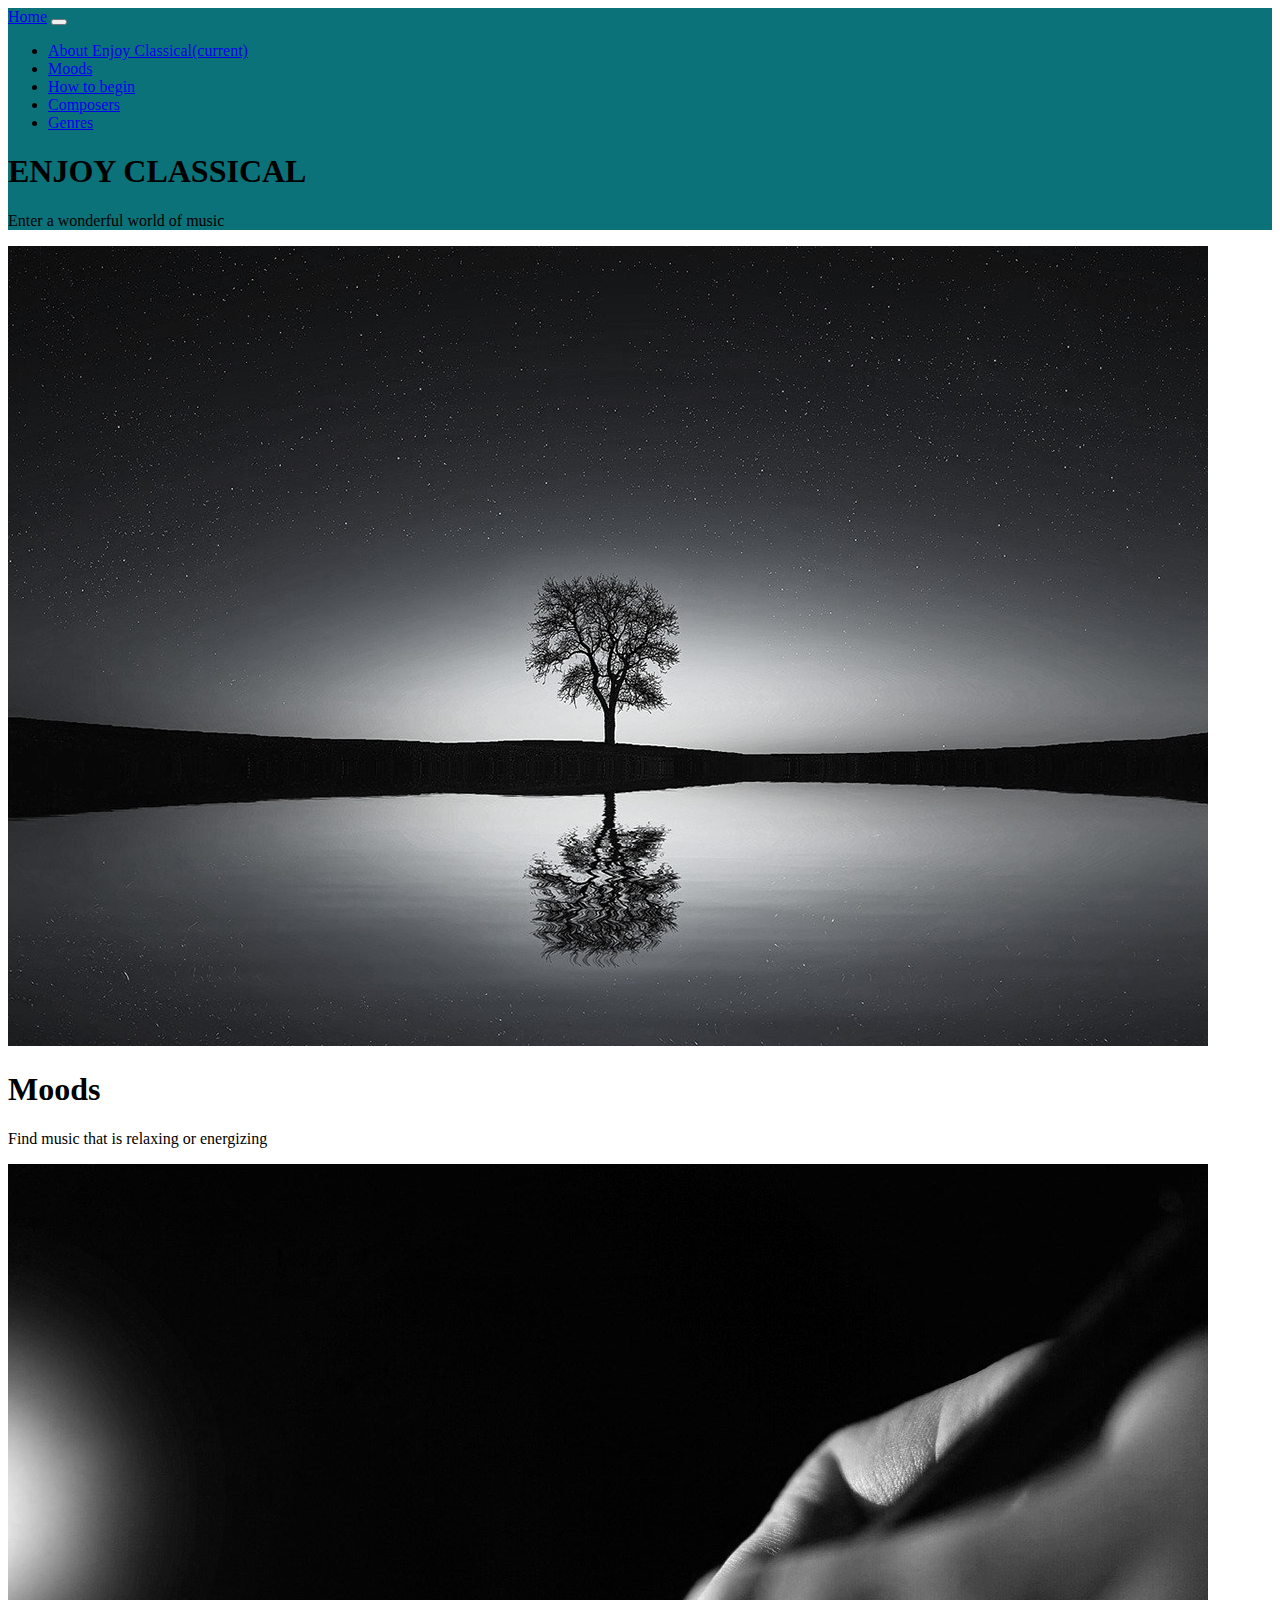
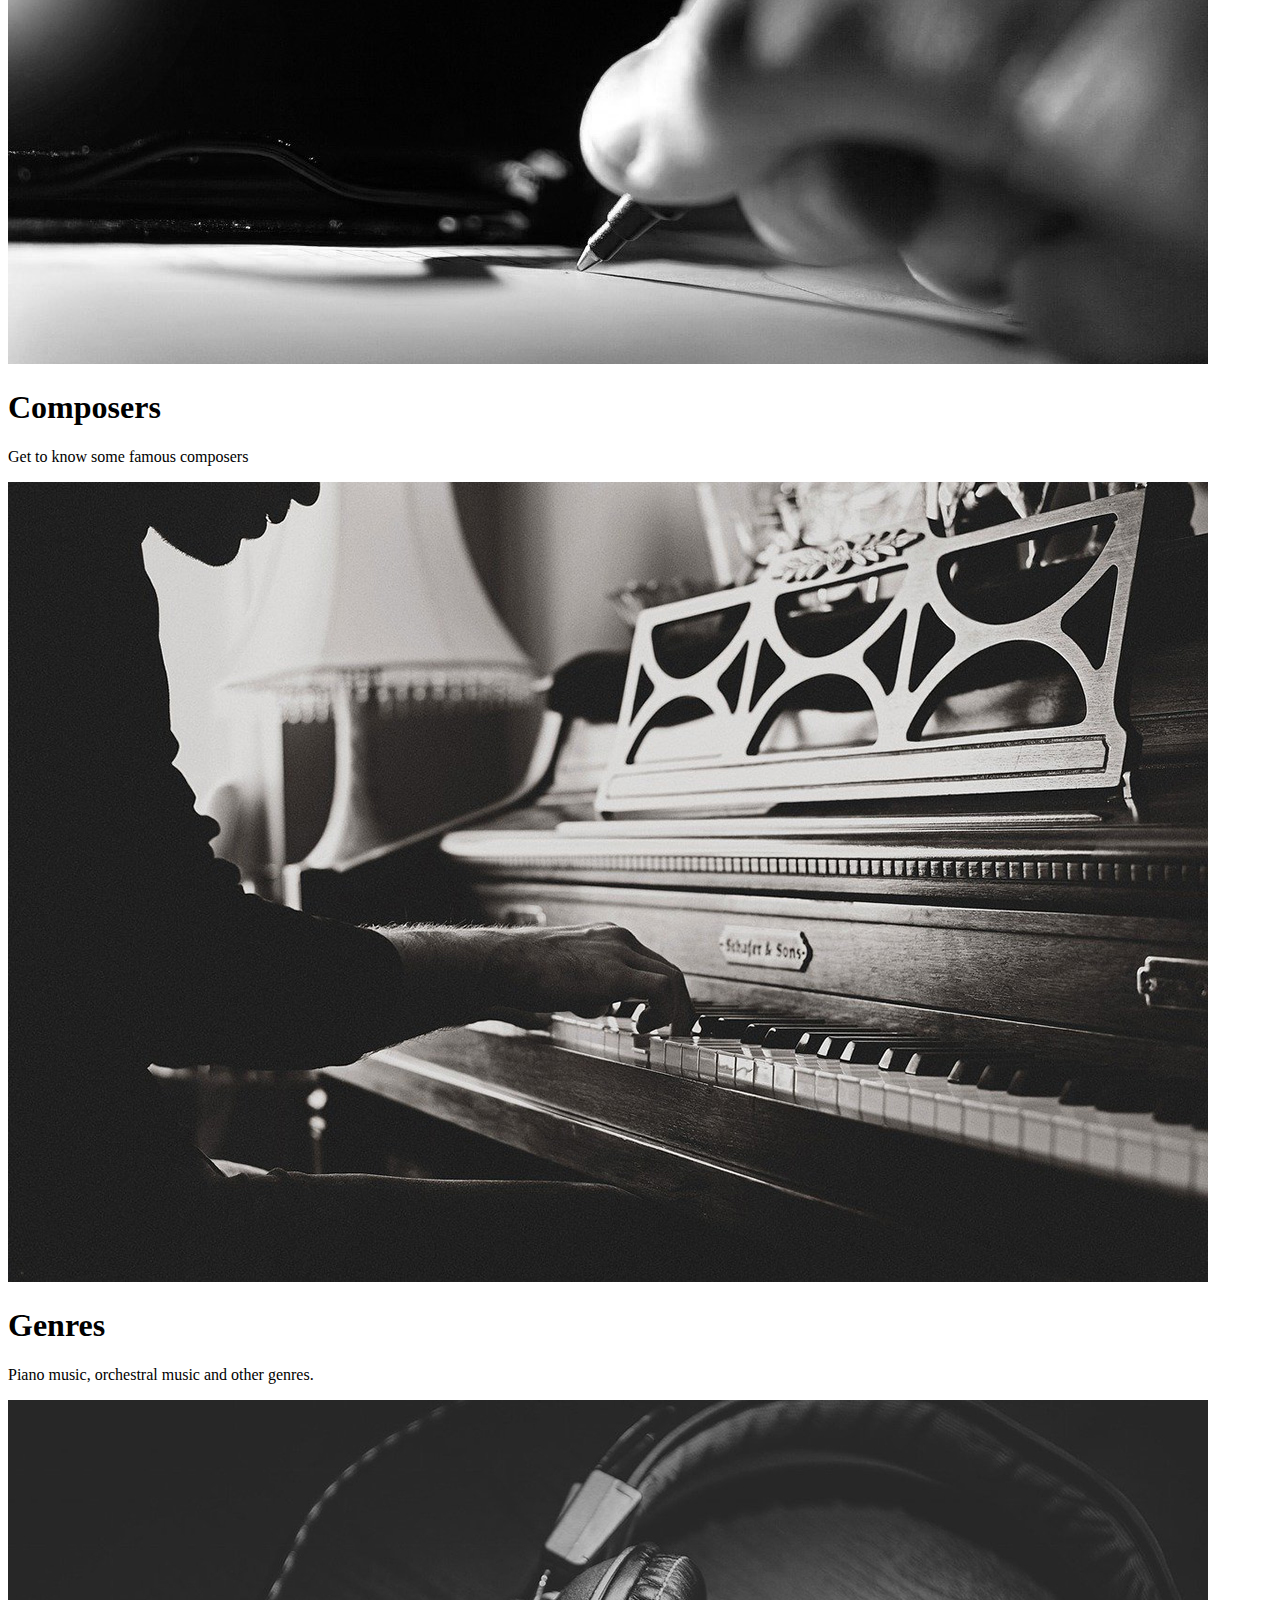
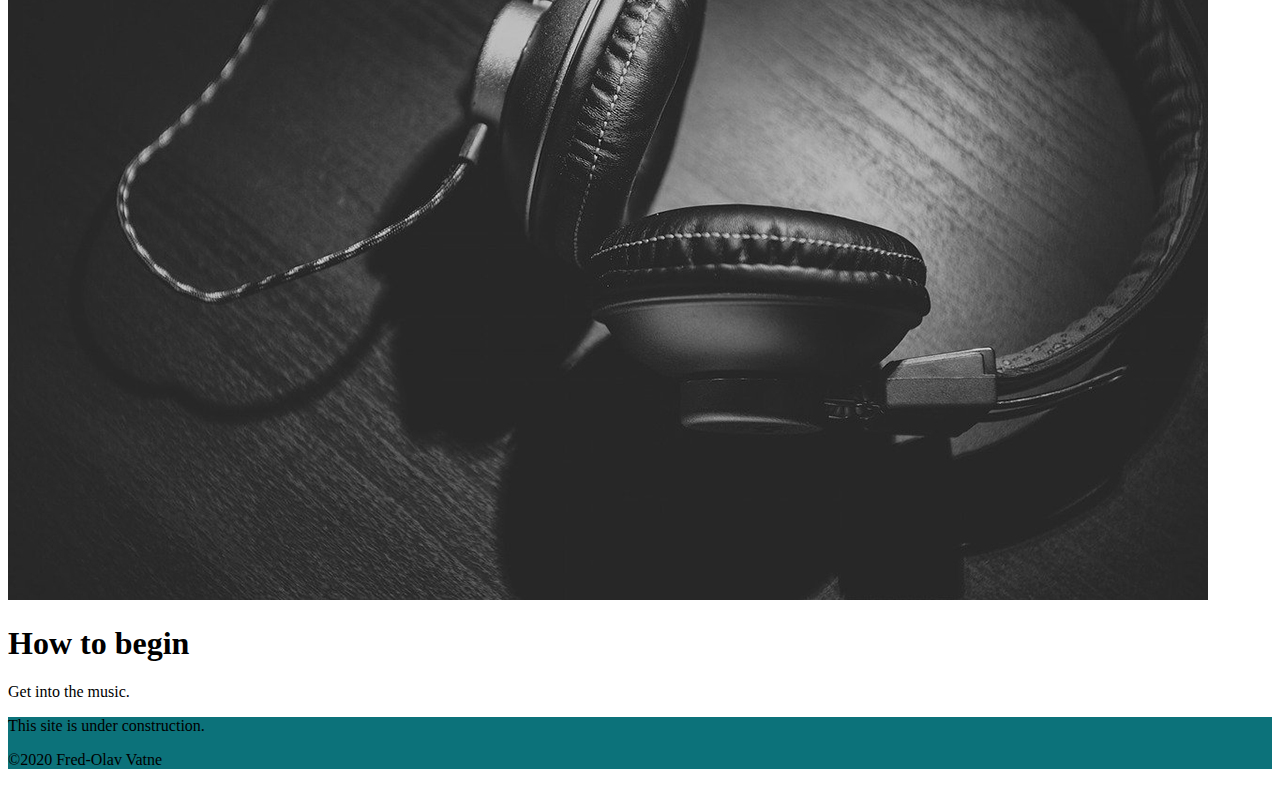
<file: index.html>
<!doctype html>
<html lang="en">
  <head>
    <!-- Required meta tags -->
    <meta charset="utf-8">
    <meta name="viewport" content="width=device-width, initial-scale=1">
    <!-- <meta name="viewport" content="width=device-width, initial-scale=1, shrink-to-fit=no"> -->

    <!-- Bootstrap CSS -->
    <link href="https://cdn.jsdelivr.net/npm/bootstrap@5.0.0-beta1/dist/css/bootstrap.min.css" rel="stylesheet" integrity="sha384-giJF6kkoqNQ00vy+HMDP7azOuL0xtbfIcaT9wjKHr8RbDVddVHyTfAAsrekwKmP1" crossorigin="anonymous">

    <!--<link rel="stylesheet" href="https://stackpath.bootstrapcdn.com/bootstrap/4.5.0/css/bootstrap.min.css" integrity="sha384-9aIt2nRpC12Uk9gS9baDl411NQApFmC26EwAOH8WgZl5MYYxFfc+NcPb1dKGj7Sk" crossorigin="anonymous">-->

    <link rel="stylesheet" type="text/css" href="ec.css">

    <title>Enjoy Classical</title>
  </head>

  <body>

    <div class="container-fluid text-center greencolor text-white">
      <header>
          <nav class="navbar navbar-expand-lg navbar-light greencolor text-white">
            <a class="navbar-brand text-white" href="index.html">Home</a>
            <button class="navbar-toggler" type="button" data-toggle="collapse" data-target="#navbarNavDropdown" aria-controls="navbarNavDropdown" aria-expanded="false" aria-label="Toggle navigation">
              <span class="navbar-toggler-icon"></span>
            </button>
            <div class="collapse navbar-collapse" id="navbarNavDropdown">
              <ul class="navbar-nav">
                <li class="nav-item active">
                  <a class="nav-link text-white" href="articles/about.html">About Enjoy Classical<span class="sr-only">(current)</span></a>
                </li>
                <li class="nav-item">
                  <a class="nav-link text-white" href="articles/moods.html">Moods</a>
                </li>
                <li class="nav-item">
                  <a class="nav-link text-white" href="articles/playlists.html">How to begin</a>
                </li>
                <li class="nav-item">
                  <a class="nav-link text-white" href="articles/composers.html">Composers</a>
                </li>
                <li class="nav-item">
                  <a class="nav-link text-white" href="articles/genres.html">Genres</a>
                </li>
              </ul>
            </div>
          </nav>

          <h1 class="display-4 py-3">ENJOY CLASSICAL</h1>
          <p class="lead pb-4">Enter a wonderful world of music</p>
      </header>
    </div>

<!-- Hovudseksjonane på forsida -->
    <div class="container-fluid text-center">
      <div class="row">
        <div class="col-lg-6 pt-5">
          <a href="articles/moods.html">
            <img src="images/tree.jpg" class="img-fluid rounded" alt="Tree">
          </a>
          <h1 class="display-4 mt-2">Moods</h1>
           <p class="lead mb-4">Find music that is relaxing or energizing</p>
        </div>
        <div class="col-lg-6 pt-5">
          <a href="articles/composers.html"><img src="images/pen.jpg" class="img-fluid rounded" alt="A pen writing on paper."></a>
          <h1 class="display-4 mt-2">Composers</h1>
          <p class="lead mb-4">Get to know some famous composers</p>
        </div>
      </div>
    </div>

    <div class="container-fluid text-center">
        <div class="row">
          <div class="col-lg-6 py-5">
            <a href="articles/genres.html"><img src="images/piano.jpg" class="img-fluid rounded" alt="Piano"></a>
            <h1 class="display-4 mt-2">Genres</h1>
            <p class="lead mb-4">Piano music, orchestral music and other genres.</p>
          </div>
          <div class="col-lg-6 py-5">
            <a href="articles/playlists.html"><img src="images/headphones.jpg"class="img-fluid rounded" alt="Headphones"></a>
            <h1 class="display-4 mt-2">How to begin</h1>
            <p class="lead mb-4">Get into the music.</p>
          </div>
        </div>
      </div>

    <footer class="container-fluid text-center greencolor text-white">
      <p class="pt-5">This site is under construction.</p>
      <p class="pb-5">&copy;2020 Fred-Olav Vatne</p>
    </footer>

    <!-- Optional JavaScript -->
    <script src="https://cdn.jsdelivr.net/npm/bootstrap@5.0.0-beta1/dist/js/bootstrap.bundle.min.js" integrity="sha384-ygbV9kiqUc6oa4msXn9868pTtWMgiQaeYH7/t7LECLbyPA2x65Kgf80OJFdroafW" crossorigin="anonymous"></script>


    <!-- <script src="https://code.jquery.com/jquery-3.5.1.slim.min.js" integrity="sha384-DfXdz2htPH0lsSSs5nCTpuj/zy4C+OGpamoFVy38MVBnE+IbbVYUew+OrCXaRkfj" crossorigin="anonymous"></script>
    <script src="https://cdn.jsdelivr.net/npm/popper.js@1.16.0/dist/umd/popper.min.js" integrity="sha384-Q6E9RHvbIyZFJoft+2mJbHaEWldlvI9IOYy5n3zV9zzTtmI3UksdQRVvoxMfooAo" crossorigin="anonymous"></script>
    <script src="https://stackpath.bootstrapcdn.com/bootstrap/4.5.0/js/bootstrap.min.js" integrity="sha384-OgVRvuATP1z7JjHLkuOU7Xw704+h835Lr+6QL9UvYjZE3Ipu6Tp75j7Bh/kR0JKI" crossorigin="anonymous"></script>-->
  </body>
</html>
</file>
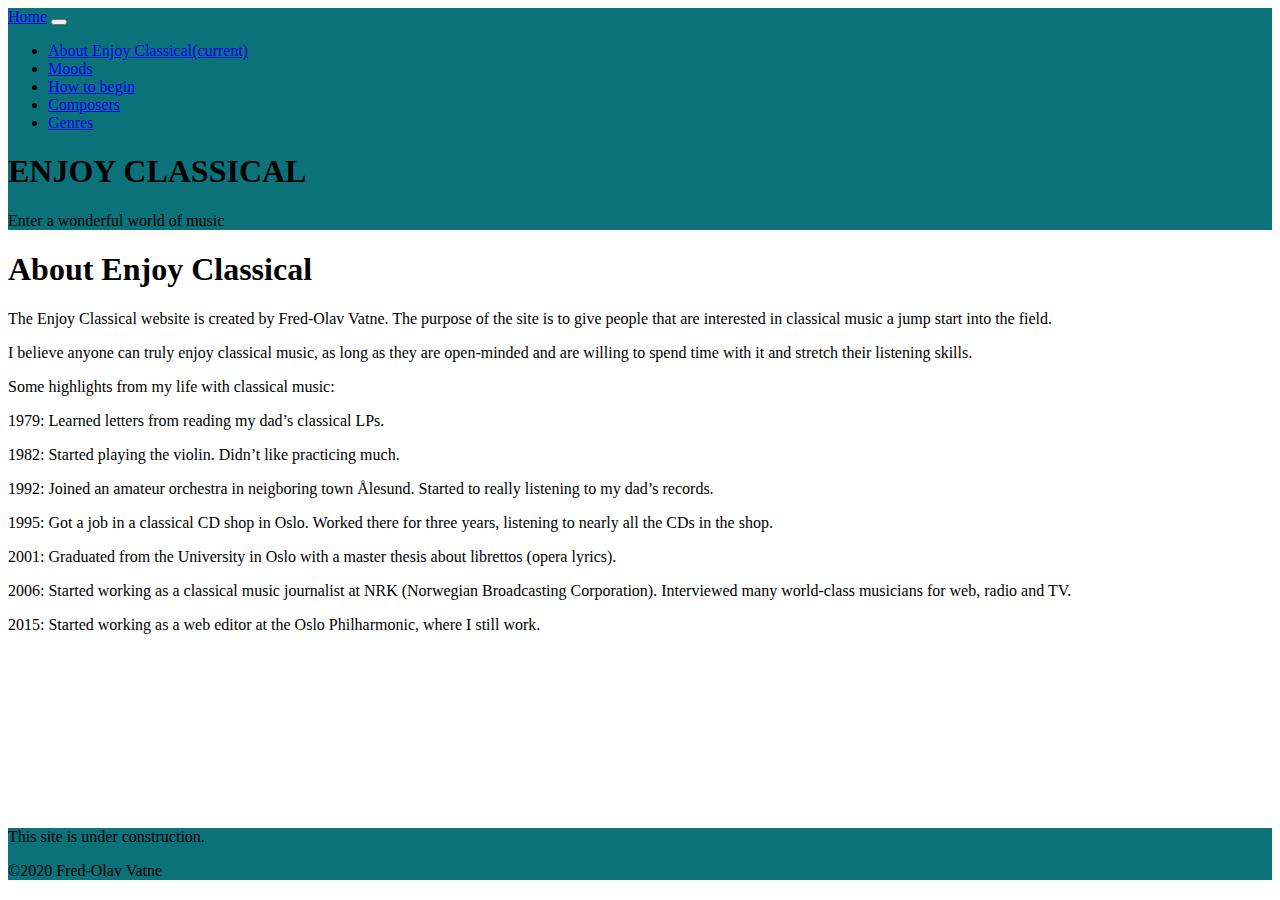
<file: articles/about.html>
<!doctype html>
<html lang="en">
  <head>
    <!-- Required meta tags -->
    <meta charset="utf-8">
    <meta name="viewport" content="width=device-width, initial-scale=1, shrink-to-fit=no">

    <!-- Bootstrap CSS -->
    <link rel="stylesheet" href="https://stackpath.bootstrapcdn.com/bootstrap/4.5.0/css/bootstrap.min.css" integrity="sha384-9aIt2nRpC12Uk9gS9baDl411NQApFmC26EwAOH8WgZl5MYYxFfc+NcPb1dKGj7Sk" crossorigin="anonymous">

    <link rel="stylesheet" href="/ec.css" type="text/css">

    <title>Enjoy Classical</title>
  </head>

  <body>
    <div class="wrap">
      <div class="container-fluid text-center greencolor text-white">
        <header>
            <nav class="navbar navbar-expand-lg navbar-light greencolor text-white">
              <a class="navbar-brand text-white" href="/index.html">Home</a>
              <button class="navbar-toggler" type="button" data-toggle="collapse" data-target="#navbarNavDropdown" aria-controls="navbarNavDropdown" aria-expanded="false" aria-label="Toggle navigation">
                <span class="navbar-toggler-icon"></span>
              </button>
              <div class="collapse navbar-collapse" id="navbarNavDropdown">
                <ul class="navbar-nav">
                  <li class="nav-item active">
                    <a class="nav-link text-white" href="about.html">About Enjoy Classical<span class="sr-only">(current)</span></a>
                  </li>
                  <li class="nav-item">
                    <a class="nav-link text-white" href="moods.html">Moods</a>
                  </li>
                  <li class="nav-item">
                    <a class="nav-link text-white" href="playlists.html">How to begin</a>
                  </li>
                  <li class="nav-item">
                    <a class="nav-link text-white" href="composers.html">Composers</a>
                  </li>
                  <li class="nav-item">
                    <a class="nav-link text-white" href="genres.html">Genres</a>
                  </li>
                </ul>
              </div>
            </nav>

            <h1 class="display-4 pt-1">ENJOY CLASSICAL</h1>
            <p class="lead pb-3">Enter a wonderful world of music</p>
        </header>
      </div>

<!-- Hovudseksjonane på forsida -->
<main class="container text-center">

  <div class="row">
    <div class="col-lg-8 mx-auto">
      <!--  <img src="/images/tree.jpg" class="img-fluid rounded mb-3" alt="Tree">  -->

        <h1>About Enjoy Classical</h1>

      <div class="left">
        <p class="lead">The Enjoy Classical website is created by Fred-Olav Vatne.
          The purpose of the site is to give people that are interested in classical music a jump start into the field.</p>
        <p>I believe anyone can truly enjoy classical music, as long as they are open-minded
          and are willing to spend time with it and stretch their listening skills.</p>
        <p>Some highlights from my life with classical music:</p>
        <p>1979: Learned letters from reading my dad’s classical LPs.</p>
        <p>1982: Started playing the violin. Didn’t like practicing much.</p>
        <p>1992: Joined an amateur orchestra in neigboring town Ålesund. Started to really listening to my dad’s records.</p>
        <p>1995: Got a job in a classical CD shop in Oslo. Worked there for three years, listening to nearly all the CDs in the shop.</p>
        <p>2001: Graduated from the University in Oslo with a master thesis about librettos (opera lyrics).</p>
        <p>2006: Started working as a classical music journalist at NRK (Norwegian Broadcasting Corporation).
          Interviewed many world-class musicians for web, radio and TV.</p>
        <p>2015: Started working as a web editor at the Oslo Philharmonic, where I still work.
        </p>
      </div>
    </div>
  </div>
</main>
  </div>

      <footer class="container-fluid text-center greencolor text-white">
        <p class="pt-3">This site is under construction.</p>
        <p class="pb-3">&copy;2020 Fred-Olav Vatne</p>
      </footer>

    <!-- Optional JavaScript -->
    <!-- jQuery first, then Popper.js, then Bootstrap JS -->
    <script src="https://code.jquery.com/jquery-3.5.1.slim.min.js" integrity="sha384-DfXdz2htPH0lsSSs5nCTpuj/zy4C+OGpamoFVy38MVBnE+IbbVYUew+OrCXaRkfj" crossorigin="anonymous"></script>
    <script src="https://cdn.jsdelivr.net/npm/popper.js@1.16.0/dist/umd/popper.min.js" integrity="sha384-Q6E9RHvbIyZFJoft+2mJbHaEWldlvI9IOYy5n3zV9zzTtmI3UksdQRVvoxMfooAo" crossorigin="anonymous"></script>
    <script src="https://stackpath.bootstrapcdn.com/bootstrap/4.5.0/js/bootstrap.min.js" integrity="sha384-OgVRvuATP1z7JjHLkuOU7Xw704+h835Lr+6QL9UvYjZE3Ipu6Tp75j7Bh/kR0JKI" crossorigin="anonymous"></script>
  </body>
</html>
</file>
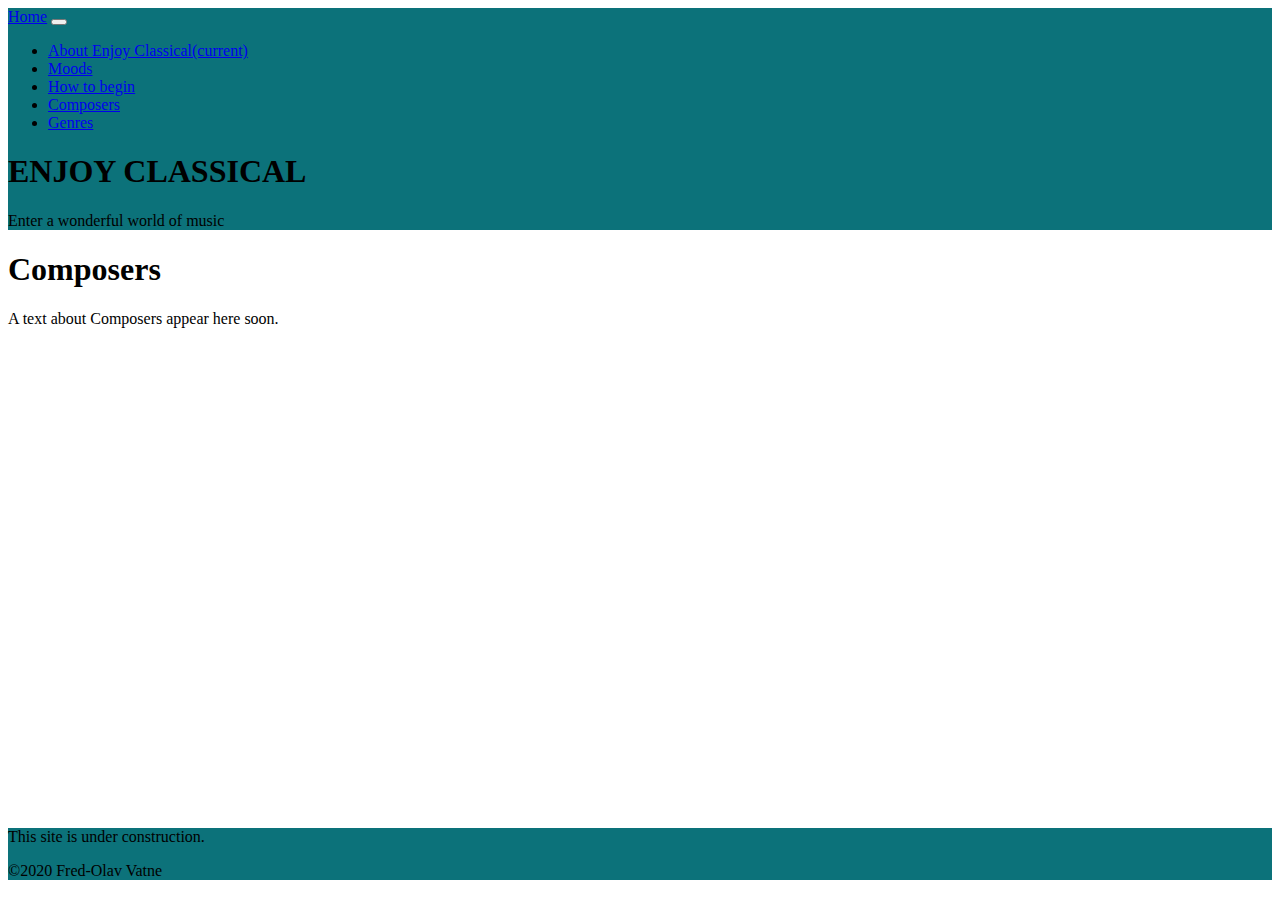
<file: articles/composers.html>
<!doctype html>
<html lang="en">
  <head>
    <!-- Required meta tags -->
    <meta charset="utf-8">
    <meta name="viewport" content="width=device-width, initial-scale=1, shrink-to-fit=no">

    <!-- Bootstrap CSS -->
    <link rel="stylesheet" href="https://stackpath.bootstrapcdn.com/bootstrap/4.5.0/css/bootstrap.min.css" integrity="sha384-9aIt2nRpC12Uk9gS9baDl411NQApFmC26EwAOH8WgZl5MYYxFfc+NcPb1dKGj7Sk" crossorigin="anonymous">

    <link rel="stylesheet" href="/ec.css" type="text/css">

    <title>Enjoy Classical</title>
  </head>

  <body>
    <div class="wrap">
      <div class="container-fluid text-center greencolor text-white">
        <header>
            <nav class="navbar navbar-expand-lg navbar-light greencolor text-white">
              <a class="navbar-brand text-white" href="/index.html">Home</a>
              <button class="navbar-toggler" type="button" data-toggle="collapse" data-target="#navbarNavDropdown" aria-controls="navbarNavDropdown" aria-expanded="false" aria-label="Toggle navigation">
                <span class="navbar-toggler-icon"></span>
              </button>
              <div class="collapse navbar-collapse" id="navbarNavDropdown">
                <ul class="navbar-nav">
                  <li class="nav-item active">
                    <a class="nav-link text-white" href="about.html">About Enjoy Classical<span class="sr-only">(current)</span></a>
                  </li>
                  <li class="nav-item">
                    <a class="nav-link text-white" href="moods.html">Moods</a>
                  </li>
                  <li class="nav-item">
                    <a class="nav-link text-white" href="playlists.html">How to begin</a>
                  </li>
                  <li class="nav-item">
                    <a class="nav-link text-white" href="composers.html">Composers</a>
                  </li>
                  <li class="nav-item">
                    <a class="nav-link text-white" href="genres.html">Genres</a>
                  </li>
                </ul>
              </div>
            </nav>

            <h1 class="display-4 pt-1">ENJOY CLASSICAL</h1>
            <p class="lead pb-3">Enter a wonderful world of music</p>
        </header>
      </div>

<!-- Hovudseksjonane på forsida -->
    <main class="container-fluid text-center">

        <!--  <img src="/images/tree.jpg" class="img-fluid rounded mb-3" alt="Tree">  -->

          <h1>Composers</h1>

          <p>A text about Composers appear here soon.</p>

    </main>
  </div>

      <footer class="container-fluid text-center greencolor text-white">
        <p class="pt-3">This site is under construction.</p>
        <p class="pb-3">&copy;2020 Fred-Olav Vatne</p>
      </footer>

    <!-- Optional JavaScript -->
    <!-- jQuery first, then Popper.js, then Bootstrap JS -->
    <script src="https://code.jquery.com/jquery-3.5.1.slim.min.js" integrity="sha384-DfXdz2htPH0lsSSs5nCTpuj/zy4C+OGpamoFVy38MVBnE+IbbVYUew+OrCXaRkfj" crossorigin="anonymous"></script>
    <script src="https://cdn.jsdelivr.net/npm/popper.js@1.16.0/dist/umd/popper.min.js" integrity="sha384-Q6E9RHvbIyZFJoft+2mJbHaEWldlvI9IOYy5n3zV9zzTtmI3UksdQRVvoxMfooAo" crossorigin="anonymous"></script>
    <script src="https://stackpath.bootstrapcdn.com/bootstrap/4.5.0/js/bootstrap.min.js" integrity="sha384-OgVRvuATP1z7JjHLkuOU7Xw704+h835Lr+6QL9UvYjZE3Ipu6Tp75j7Bh/kR0JKI" crossorigin="anonymous"></script>
  </body>
</html>
</file>
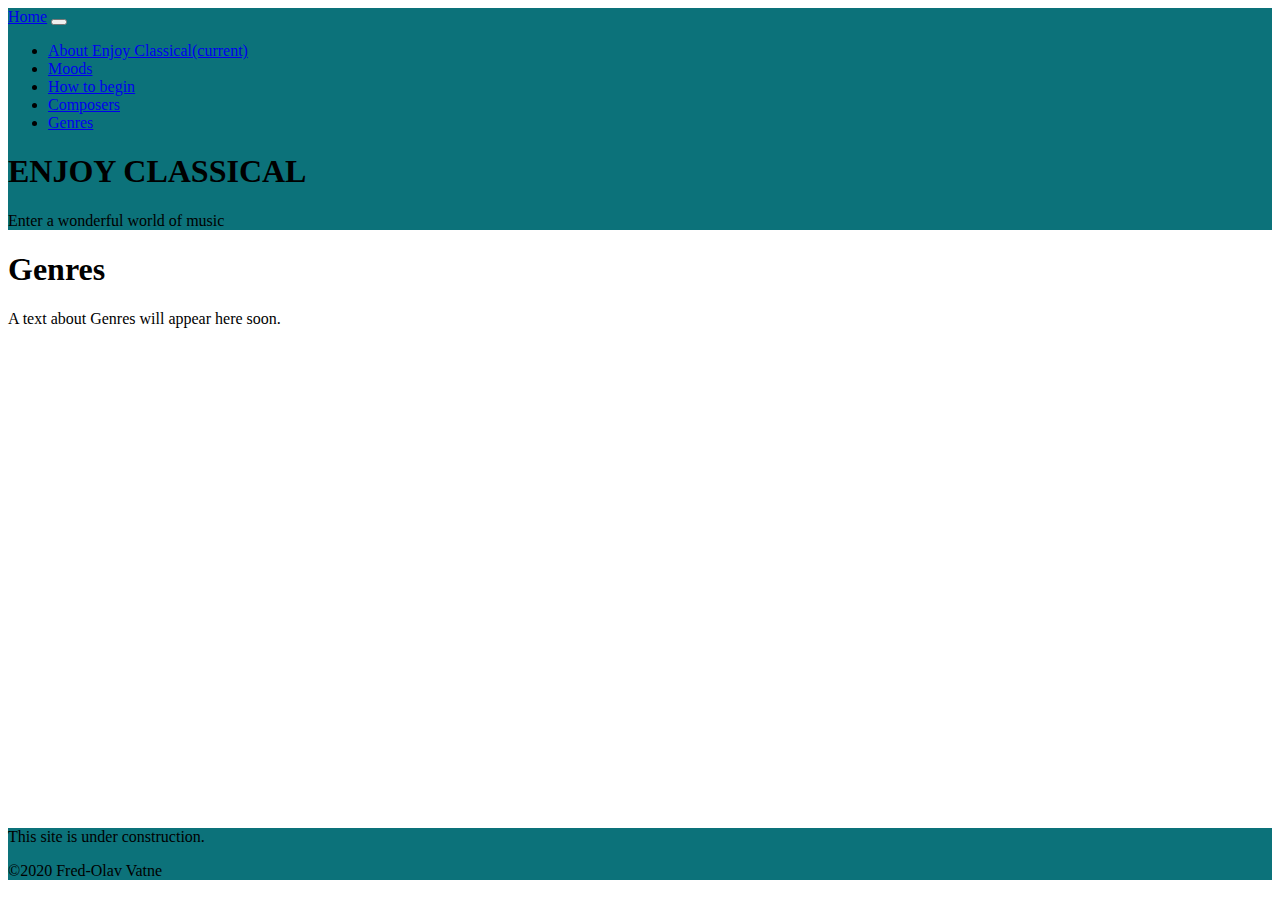
<file: articles/genres.html>
<!doctype html>
<html lang="en">
  <head>
    <!-- Required meta tags -->
    <meta charset="utf-8">
    <meta name="viewport" content="width=device-width, initial-scale=1, shrink-to-fit=no">

    <!-- Bootstrap CSS -->
    <link rel="stylesheet" href="https://stackpath.bootstrapcdn.com/bootstrap/4.5.0/css/bootstrap.min.css" integrity="sha384-9aIt2nRpC12Uk9gS9baDl411NQApFmC26EwAOH8WgZl5MYYxFfc+NcPb1dKGj7Sk" crossorigin="anonymous">

    <link rel="stylesheet" href="/ec.css" type="text/css">

    <title>Enjoy Classical</title>
  </head>

  <body>
    <div class="wrap">
      <div class="container-fluid text-center greencolor text-white">
        <header>
            <nav class="navbar navbar-expand-lg navbar-light greencolor text-white">
              <a class="navbar-brand text-white" href="/index.html">Home</a>
              <button class="navbar-toggler" type="button" data-toggle="collapse" data-target="#navbarNavDropdown" aria-controls="navbarNavDropdown" aria-expanded="false" aria-label="Toggle navigation">
                <span class="navbar-toggler-icon"></span>
              </button>
              <div class="collapse navbar-collapse" id="navbarNavDropdown">
                <ul class="navbar-nav">
                  <li class="nav-item active">
                    <a class="nav-link text-white" href="about.html">About Enjoy Classical<span class="sr-only">(current)</span></a>
                  </li>
                  <li class="nav-item">
                    <a class="nav-link text-white" href="moods.html">Moods</a>
                  </li>
                  <li class="nav-item">
                    <a class="nav-link text-white" href="playlists.html">How to begin</a>
                  </li>
                  <li class="nav-item">
                    <a class="nav-link text-white" href="composers.html">Composers</a>
                  </li>
                  <li class="nav-item">
                    <a class="nav-link text-white" href="genres.html">Genres</a>
                  </li>
                </ul>
              </div>
            </nav>

            <h1 class="display-4 pt-1">ENJOY CLASSICAL</h1>
            <p class="lead pb-3">Enter a wonderful world of music</p>
        </header>
      </div>

<!-- Hovudseksjonane på forsida -->
    <main class="container-fluid text-center">

        <!--  <img src="/images/tree.jpg" class="img-fluid rounded mb-3" alt="Tree">  -->

          <h1>Genres</h1>

          <p>A text about Genres will appear here soon.</p>

    </main>
  </div>

      <footer class="container-fluid text-center greencolor text-white">
        <p class="pt-3">This site is under construction.</p>
        <p class="pb-3">&copy;2020 Fred-Olav Vatne</p>
      </footer>

    <!-- Optional JavaScript -->
    <!-- jQuery first, then Popper.js, then Bootstrap JS -->
    <script src="https://code.jquery.com/jquery-3.5.1.slim.min.js" integrity="sha384-DfXdz2htPH0lsSSs5nCTpuj/zy4C+OGpamoFVy38MVBnE+IbbVYUew+OrCXaRkfj" crossorigin="anonymous"></script>
    <script src="https://cdn.jsdelivr.net/npm/popper.js@1.16.0/dist/umd/popper.min.js" integrity="sha384-Q6E9RHvbIyZFJoft+2mJbHaEWldlvI9IOYy5n3zV9zzTtmI3UksdQRVvoxMfooAo" crossorigin="anonymous"></script>
    <script src="https://stackpath.bootstrapcdn.com/bootstrap/4.5.0/js/bootstrap.min.js" integrity="sha384-OgVRvuATP1z7JjHLkuOU7Xw704+h835Lr+6QL9UvYjZE3Ipu6Tp75j7Bh/kR0JKI" crossorigin="anonymous"></script>
  </body>
</html>
</file>
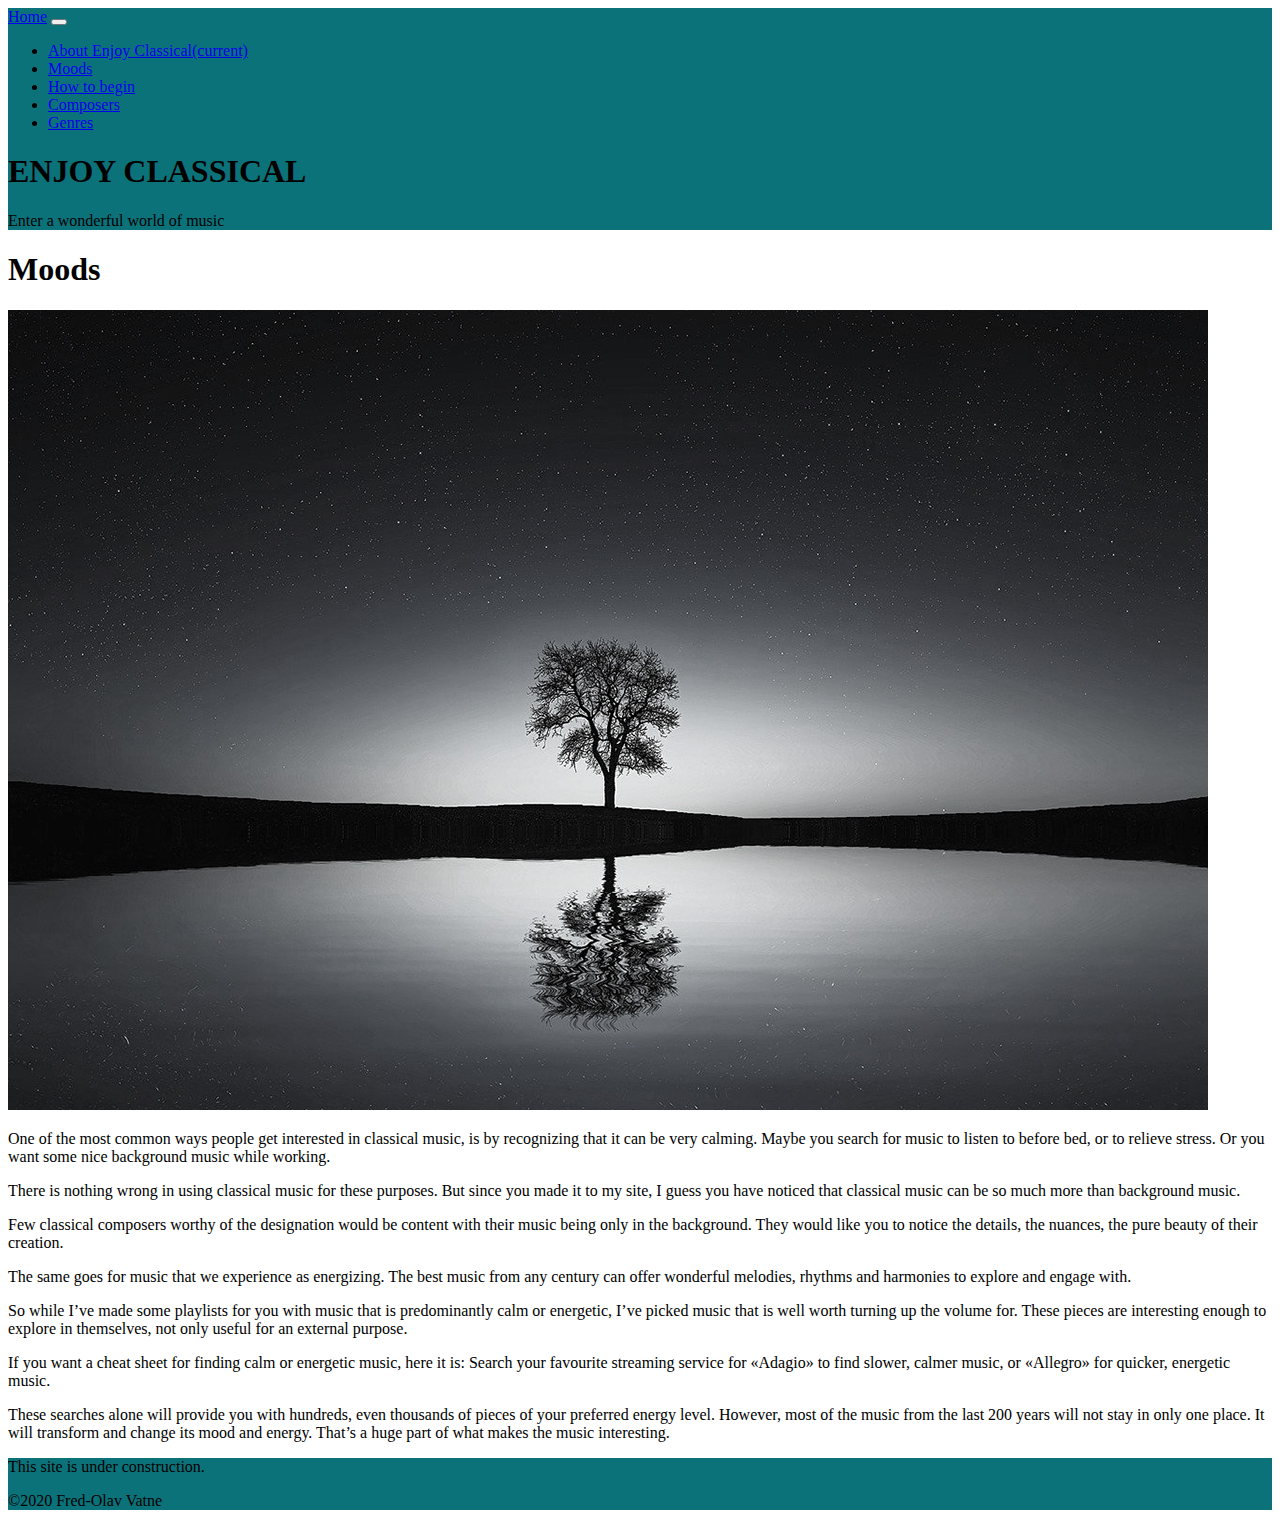
<file: articles/moods.html>
<!doctype html>
<html lang="en">
  <head>
    <!-- Required meta tags -->
    <meta charset="utf-8">
    <meta name="viewport" content="width=device-width, initial-scale=1, shrink-to-fit=no">

    <!-- Bootstrap CSS -->
    <link rel="stylesheet" href="https://stackpath.bootstrapcdn.com/bootstrap/4.5.0/css/bootstrap.min.css" integrity="sha384-9aIt2nRpC12Uk9gS9baDl411NQApFmC26EwAOH8WgZl5MYYxFfc+NcPb1dKGj7Sk" crossorigin="anonymous">

    <link rel="stylesheet" href="/ec.css" type="text/css">

    <title>Enjoy Classical</title>
  </head>

  <body>
    <div class="wrap">
      <div class="container-fluid text-center greencolor text-white">
        <header>
            <nav class="navbar navbar-expand-lg navbar-light greencolor text-white">
              <a class="navbar-brand text-white" href="/index.html">Home</a>
              <button class="navbar-toggler" type="button" data-toggle="collapse" data-target="#navbarNavDropdown" aria-controls="navbarNavDropdown" aria-expanded="false" aria-label="Toggle navigation">
                <span class="navbar-toggler-icon"></span>
              </button>
              <div class="collapse navbar-collapse" id="navbarNavDropdown">
                <ul class="navbar-nav">
                  <li class="nav-item active">
                    <a class="nav-link text-white" href="about.html">About Enjoy Classical<span class="sr-only">(current)</span></a>
                  </li>
                  <li class="nav-item">
                    <a class="nav-link text-white" href="moods.html">Moods</a>
                  </li>
                  <li class="nav-item">
                    <a class="nav-link text-white" href="playlists.html">How to begin</a>
                  </li>
                  <li class="nav-item">
                    <a class="nav-link text-white" href="composers.html">Composers</a>
                  </li>
                  <li class="nav-item">
                    <a class="nav-link text-white" href="genres.html">Genres</a>
                  </li>
                </ul>
              </div>
            </nav>

            <h1 class="display-4 pt-1">ENJOY CLASSICAL</h1>
            <p class="lead pb-3">Enter a wonderful world of music</p>
        </header>
      </div>

<!-- Hovudseksjonane på forsida -->
    <main class="container text-center">

      <div class="row">
        <div class="col-lg-8 mx-auto">
          <!--  <img src="/images/tree.jpg" class="img-fluid rounded mb-3" alt="Tree">  -->

            <h1>Moods</h1>

            <img src="/images/tree.jpg" class="img-fluid rounded mb-2" alt="Tree">
            <div class="left">
              <p class="lead">One of the most common ways people get interested in classical music, is by recognizing that it can be very calming.
                Maybe you search for music to listen to before bed, or to relieve stress. Or you want some nice background music while working.</p>
              <p class="lead">There is nothing wrong in using classical music for these purposes.
                  But since you made it to my site, I guess you have noticed that classical music can be so much more than background music.</p>
              <p>Few classical composers worthy of the designation would be content with their music being only in the background.
                They would like you to notice the details, the nuances, the pure beauty of their creation.</p>
              <p>The same goes for music that we experience as energizing.
                The best music from any century can offer wonderful melodies, rhythms and harmonies to explore and engage with.</p>
              <p>So while I’ve made some playlists for you with music that is predominantly calm or energetic,
                I’ve picked music that is well worth turning up the volume for.
                These pieces are interesting enough to explore in themselves, not only useful for an external purpose.</p>
              <p>If you want a cheat sheet for finding calm or energetic music, here it is:
                Search your favourite streaming service for «Adagio» to find slower, calmer music, or «Allegro» for quicker, energetic music.</p>
              <p>These searches alone will provide you with hundreds, even thousands of pieces of your preferred energy level.
                However, most of the music from the last 200 years will not stay in only one place.
                It will transform and change its mood and energy. That’s a huge part of what makes the music interesting.
              </p>
            <div>
        </div>
      </div>
    </main>
  </div>

      <footer class="container-fluid text-center greencolor text-white">
        <p class="pt-3">This site is under construction.</p>
        <p class="pb-3">&copy;2020 Fred-Olav Vatne</p>
      </footer>

    <!-- Optional JavaScript -->
    <!-- jQuery first, then Popper.js, then Bootstrap JS -->
    <script src="https://code.jquery.com/jquery-3.5.1.slim.min.js" integrity="sha384-DfXdz2htPH0lsSSs5nCTpuj/zy4C+OGpamoFVy38MVBnE+IbbVYUew+OrCXaRkfj" crossorigin="anonymous"></script>
    <script src="https://cdn.jsdelivr.net/npm/popper.js@1.16.0/dist/umd/popper.min.js" integrity="sha384-Q6E9RHvbIyZFJoft+2mJbHaEWldlvI9IOYy5n3zV9zzTtmI3UksdQRVvoxMfooAo" crossorigin="anonymous"></script>
    <script src="https://stackpath.bootstrapcdn.com/bootstrap/4.5.0/js/bootstrap.min.js" integrity="sha384-OgVRvuATP1z7JjHLkuOU7Xw704+h835Lr+6QL9UvYjZE3Ipu6Tp75j7Bh/kR0JKI" crossorigin="anonymous"></script>
  </body>
</html>
</file>
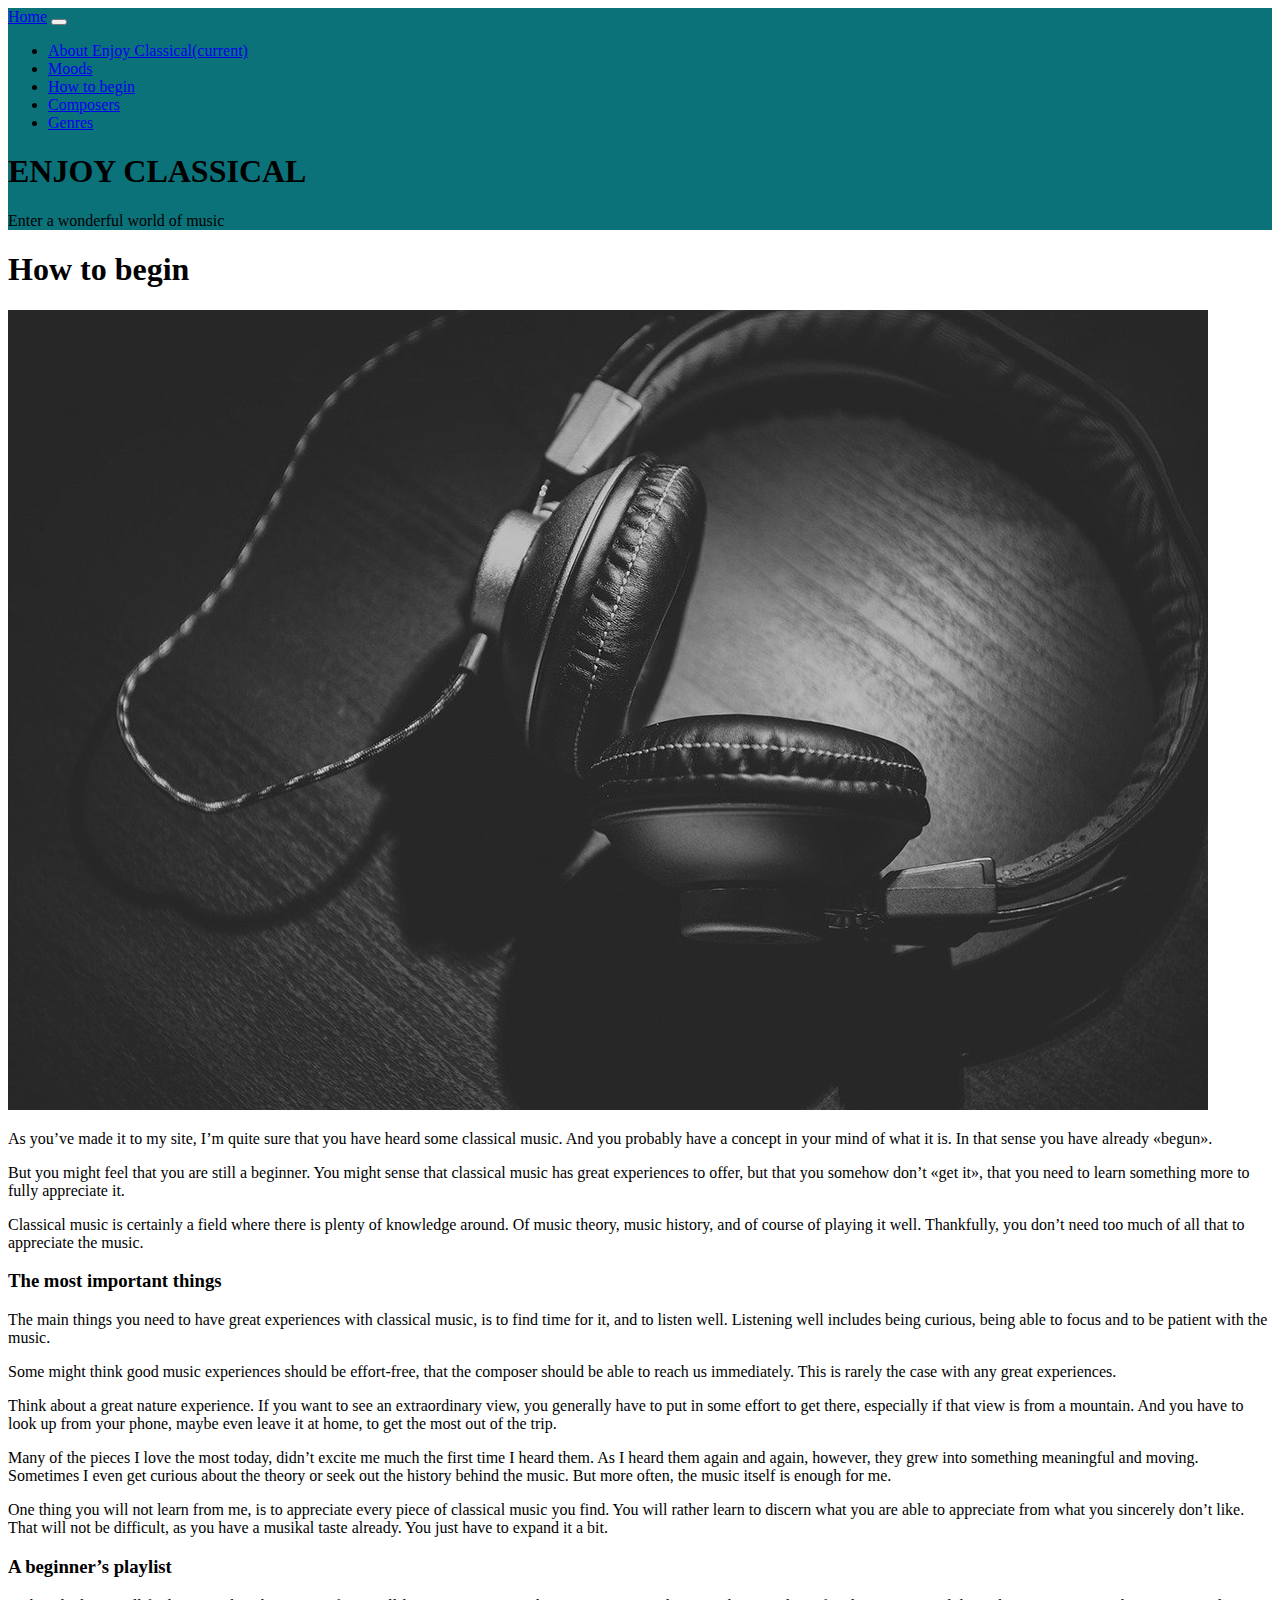
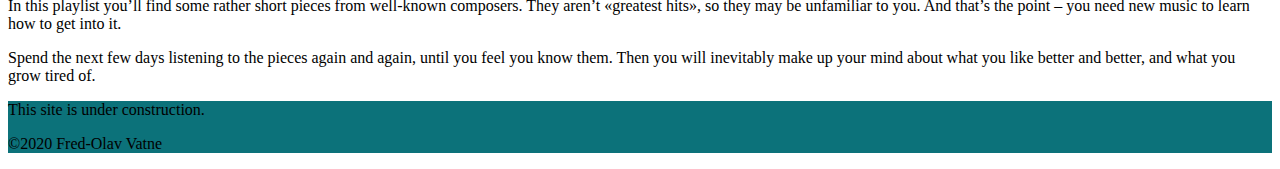
<file: articles/playlists.html>
<!doctype html>
<html lang="en">
  <head>
    <!-- Required meta tags -->
    <meta charset="utf-8">
    <meta name="viewport" content="width=device-width, initial-scale=1, shrink-to-fit=no">

    <!-- Bootstrap CSS -->
    <link rel="stylesheet" href="https://stackpath.bootstrapcdn.com/bootstrap/4.5.0/css/bootstrap.min.css" integrity="sha384-9aIt2nRpC12Uk9gS9baDl411NQApFmC26EwAOH8WgZl5MYYxFfc+NcPb1dKGj7Sk" crossorigin="anonymous">

    <link rel="stylesheet" href="/ec.css" type="text/css">

    <title>Enjoy Classical</title>
  </head>

  <body>
    <div class="wrap">
      <div class="container-fluid text-center greencolor text-white">
        <header>
            <nav class="navbar navbar-expand-lg navbar-light greencolor text-white">
              <a class="navbar-brand text-white" href="/index.html">Home</a>
              <button class="navbar-toggler" type="button" data-toggle="collapse" data-target="#navbarNavDropdown" aria-controls="navbarNavDropdown" aria-expanded="false" aria-label="Toggle navigation">
                <span class="navbar-toggler-icon"></span>
              </button>
              <div class="collapse navbar-collapse" id="navbarNavDropdown">
                <ul class="navbar-nav">
                  <li class="nav-item active">
                    <a class="nav-link text-white" href="about.html">About Enjoy Classical<span class="sr-only">(current)</span></a>
                  </li>
                  <li class="nav-item">
                    <a class="nav-link text-white" href="moods.html">Moods</a>
                  </li>
                  <li class="nav-item">
                    <a class="nav-link text-white" href="playlists.html">How to begin</a>
                  </li>
                  <li class="nav-item">
                    <a class="nav-link text-white" href="composers.html">Composers</a>
                  </li>
                  <li class="nav-item">
                    <a class="nav-link text-white" href="genres.html">Genres</a>
                  </li>
                </ul>
              </div>
            </nav>

            <h1 class="display-4 pt-1">ENJOY CLASSICAL</h1>
            <p class="lead pb-3">Enter a wonderful world of music</p>
        </header>
      </div>

<!-- Hovudseksjonane på forsida -->
    <main class="container-fluid text-center">

      <div class="row">
        <div class="col-lg-8 mx-auto">
          <!--  <img src="/images/tree.jpg" class="img-fluid rounded mb-3" alt="Tree">  -->

            <h1>How to begin</h1>

            <img src="/images/headphones.jpg" class="img-fluid rounded mb-2" alt="Headphones">
            <div class="left">
              <p class="lead">As you’ve made it to my site, I’m quite sure that you have heard some classical music.
                And you probably have a concept in your mind of what it is. In that sense you have already «begun».</p>
              <p>But you might feel that you are still a beginner.
                You might sense that classical music has great experiences to offer, but that you somehow don’t «get it»,
                that you need to learn something more to fully appreciate it.</p>
              <p>Classical music is certainly a field where there is plenty of knowledge around.
                Of music theory, music history, and of course of playing it well.
                Thankfully, you don’t need too much of all that to appreciate the music.</p>

              <h3>The most important things</h3>
              <p>The main things you need to have great experiences with classical music, is to find time for it, and to listen well.
                Listening well includes being curious, being able to focus and to be patient with the music.</p>
              <p>Some might think good music experiences should be effort-free,
                that the composer should be able to reach us immediately. This is rarely the case with any great experiences.</p>
              <p>Think about a great nature experience.
                If you want to see an extraordinary view, you generally have to put in some effort to get there,
                especially if that view is from a mountain.
                And you have to look up from your phone, maybe even leave it at home, to get the most out of the trip.</p>
              <p>Many of the pieces I love the most today, didn’t excite me much the first time I heard them.
                As I heard them again and again, however, they grew into something meaningful and moving.
                Sometimes I even get curious about the theory or seek out the history behind the music.
                But more often, the music itself is enough for me.</p>
              <p>One thing you will not learn from me, is to appreciate every piece of classical music you find.
                You will rather learn to discern what you are able to appreciate from what you sincerely don’t like.
                That will not be difficult, as you have a musikal taste already. You just have to expand it a bit.</p>

              <h3>A beginner’s playlist</h3>
              <p>In this playlist you’ll find some rather short pieces from well-known composers.
                They aren’t «greatest hits», so they may be unfamiliar to you.
                And that’s the point – you need new music to learn how to get into it.</p>
              <p>Spend the next few days listening to the pieces again and again, until you feel you know them.
                Then you will inevitably make up your mind about what you like better and better, and what you grow tired of.</p>
            <div>
        </div>
      </div>
    </main>
  </div>

      <footer class="container-fluid text-center greencolor text-white">
        <p class="pt-3">This site is under construction.</p>
        <p class="pb-3">&copy;2020 Fred-Olav Vatne</p>
      </footer>

    <!-- Optional JavaScript -->
    <!-- jQuery first, then Popper.js, then Bootstrap JS -->
    <script src="https://code.jquery.com/jquery-3.5.1.slim.min.js" integrity="sha384-DfXdz2htPH0lsSSs5nCTpuj/zy4C+OGpamoFVy38MVBnE+IbbVYUew+OrCXaRkfj" crossorigin="anonymous"></script>
    <script src="https://cdn.jsdelivr.net/npm/popper.js@1.16.0/dist/umd/popper.min.js" integrity="sha384-Q6E9RHvbIyZFJoft+2mJbHaEWldlvI9IOYy5n3zV9zzTtmI3UksdQRVvoxMfooAo" crossorigin="anonymous"></script>
    <script src="https://stackpath.bootstrapcdn.com/bootstrap/4.5.0/js/bootstrap.min.js" integrity="sha384-OgVRvuATP1z7JjHLkuOU7Xw704+h835Lr+6QL9UvYjZE3Ipu6Tp75j7Bh/kR0JKI" crossorigin="anonymous"></script>
  </body>
</html>
</file>
<file: ec.css>
.wrap {
   min-height: calc(100vh - 96px);
}

.greencolor {
  background-color: rgb(12, 114, 122);
}

.embed-container {
  max-width: 80%;
  margin: auto;
}

.left {
  text-align: left;
}

.resizeimage {
  size: 80%;
}
</file>
